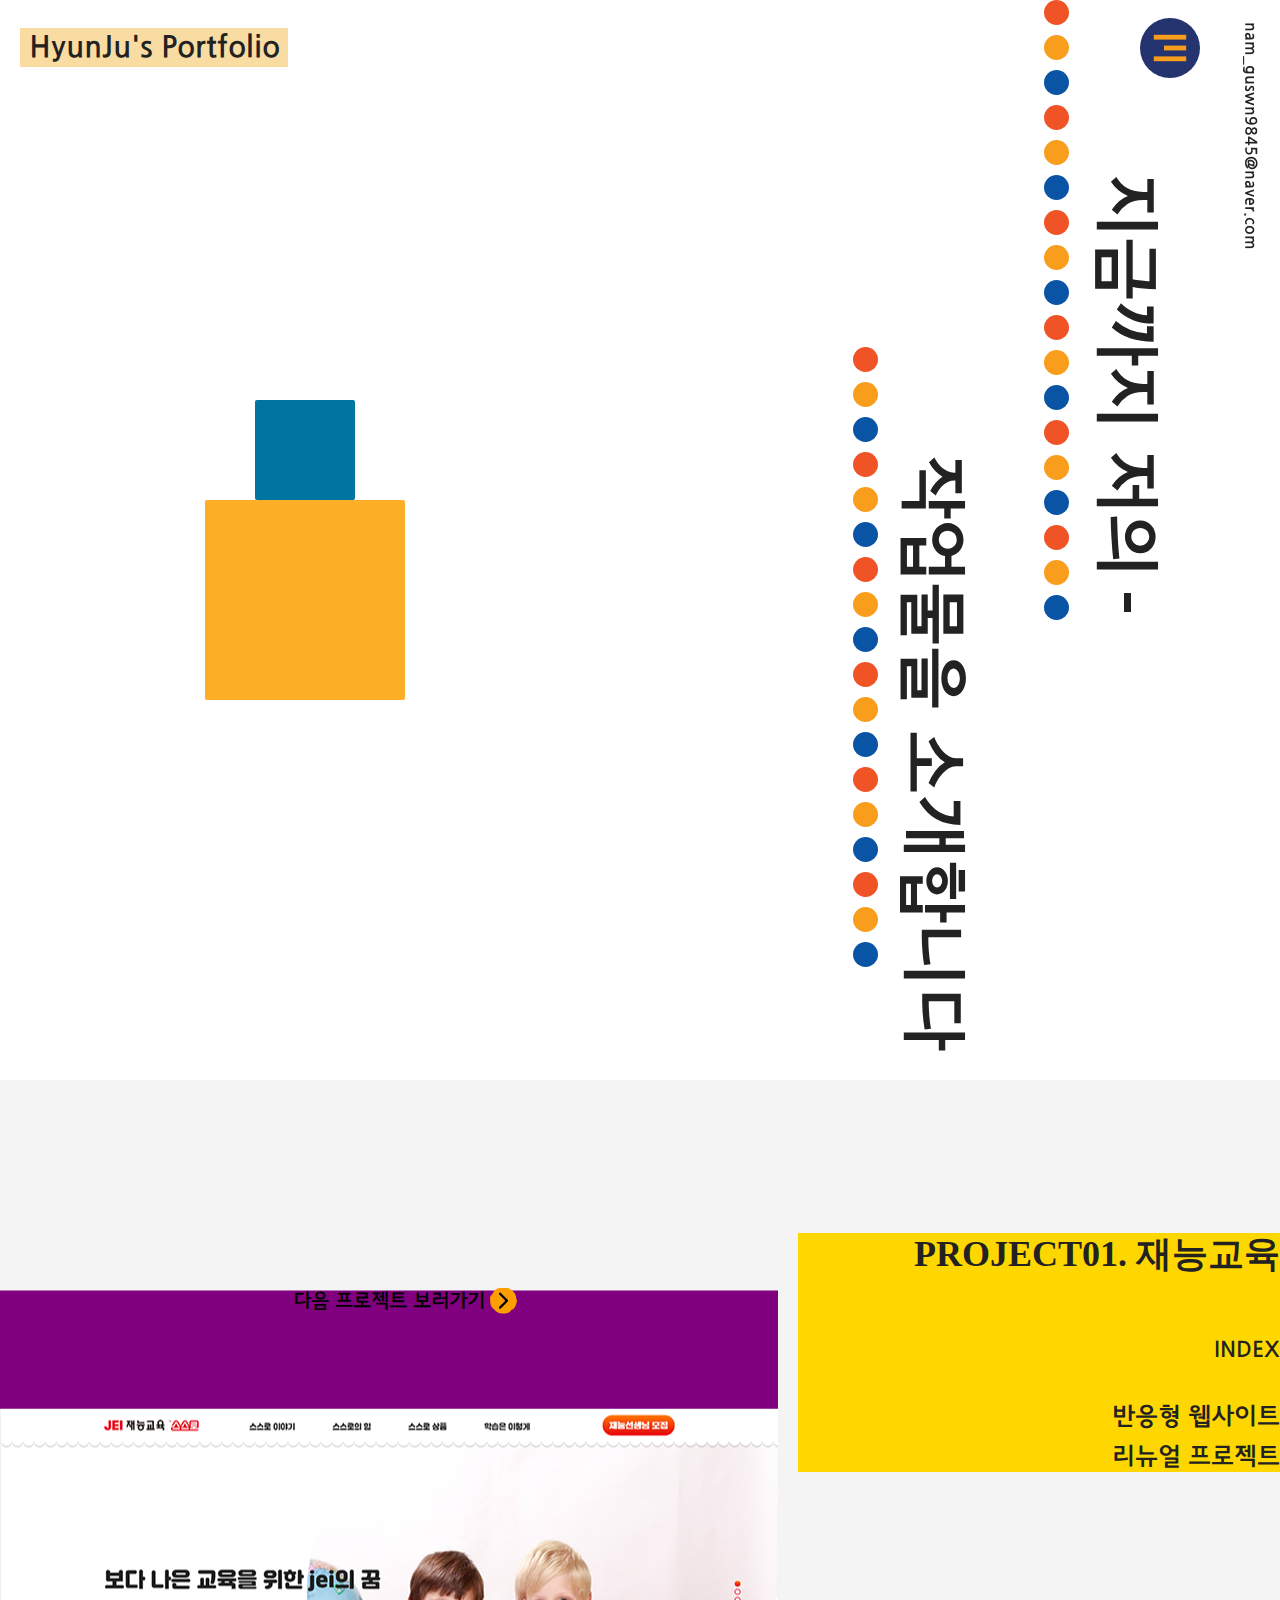
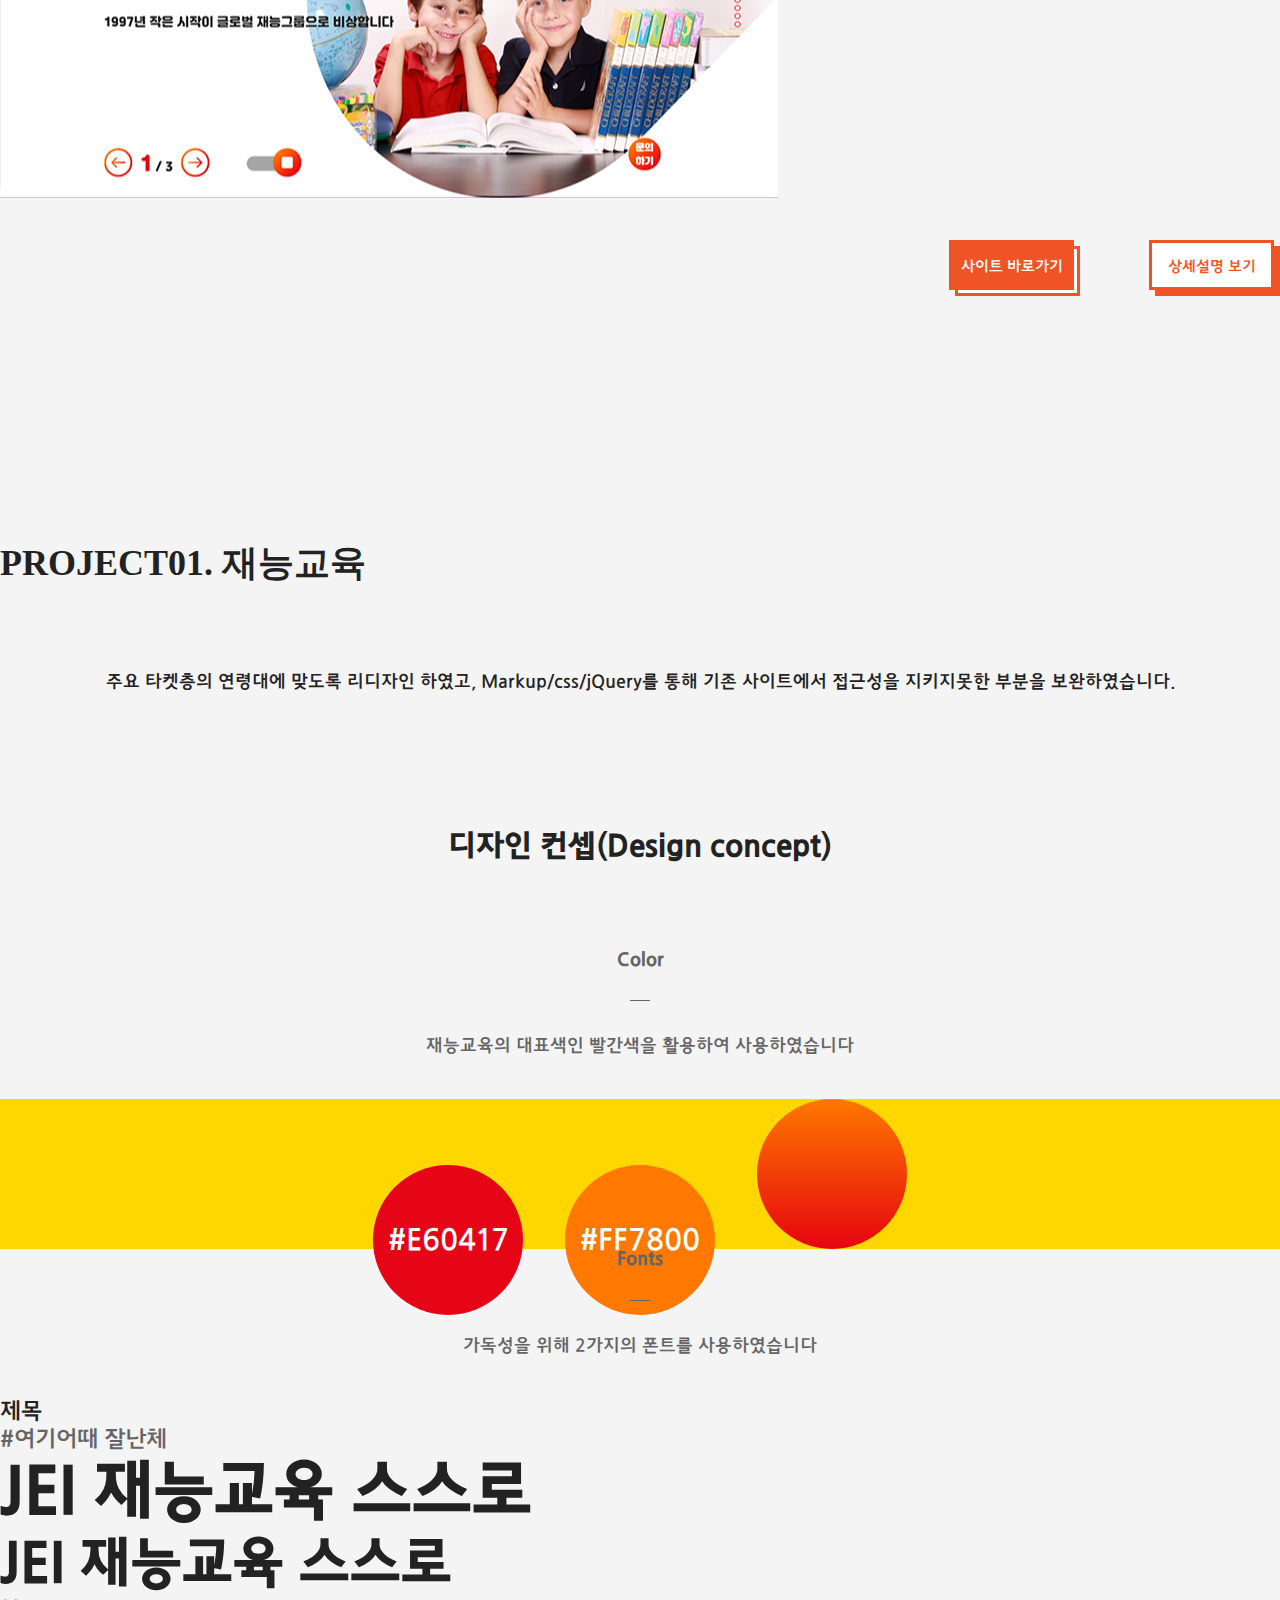
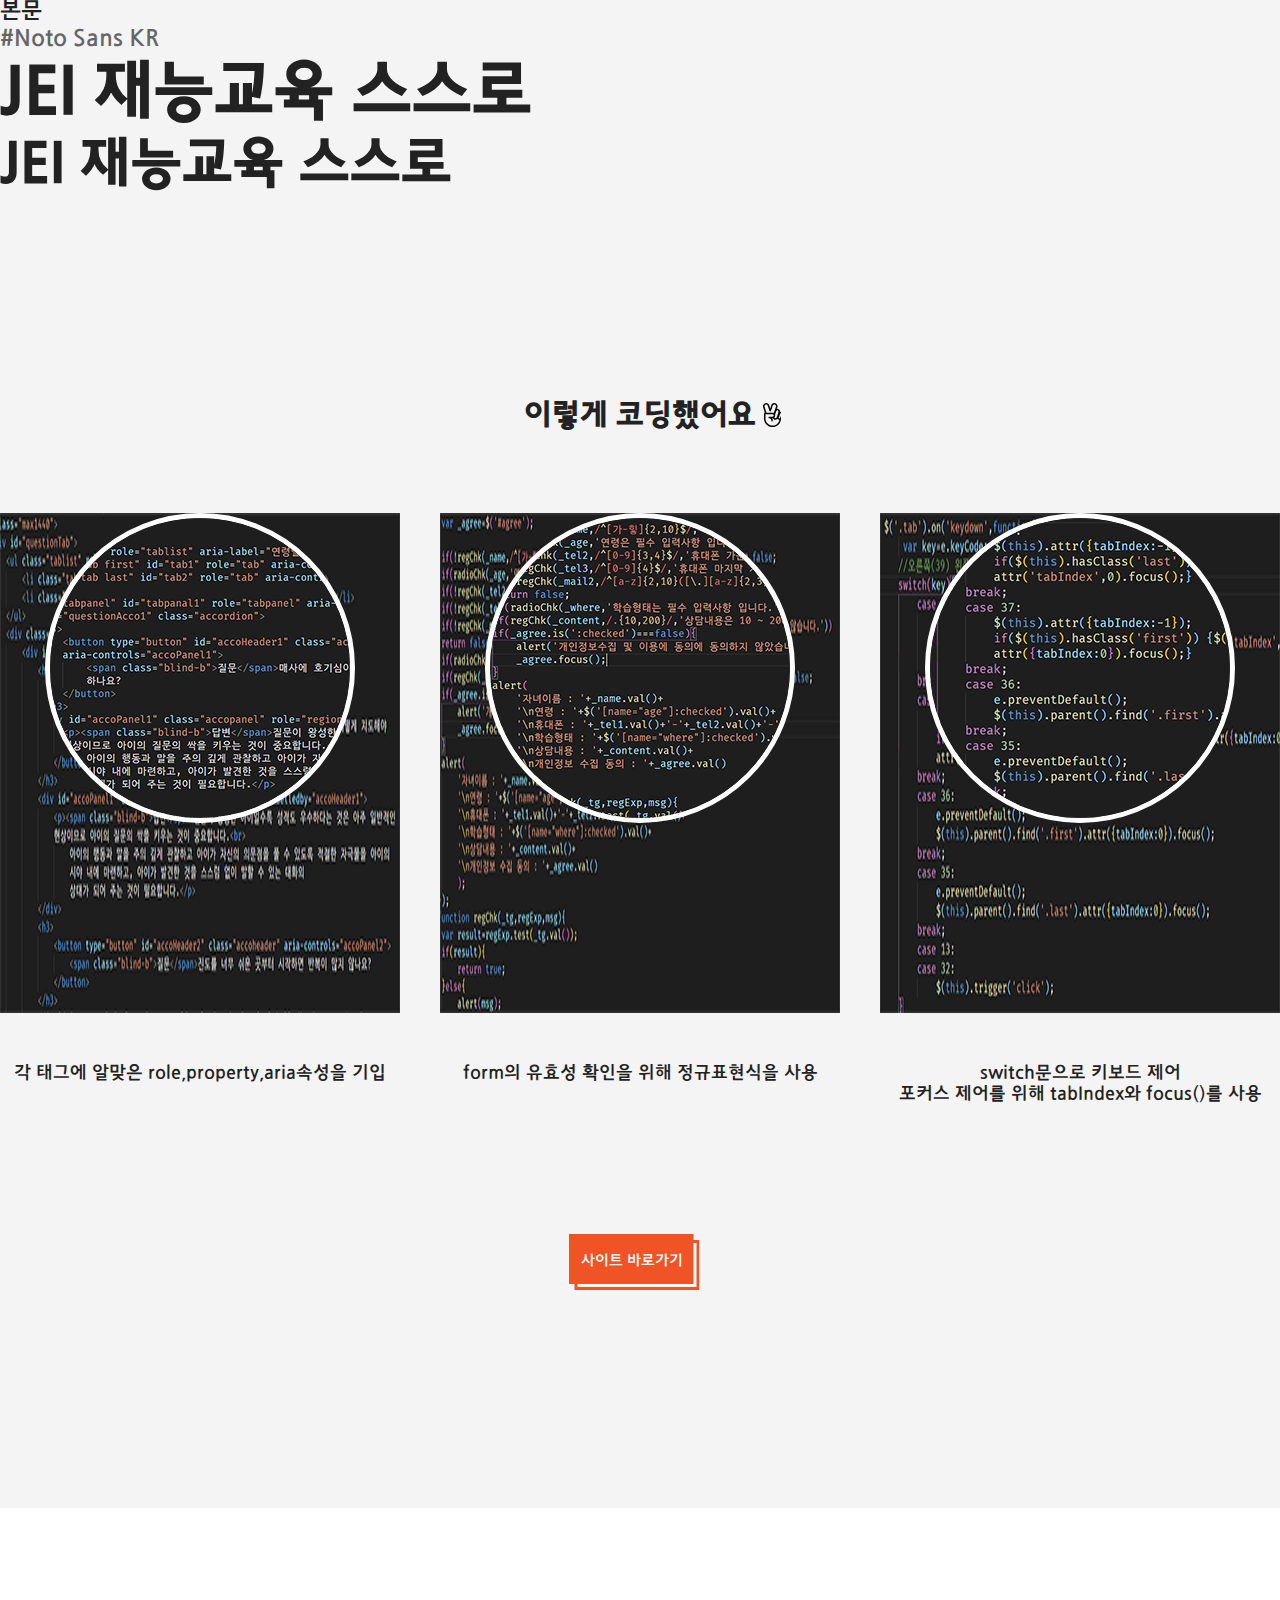
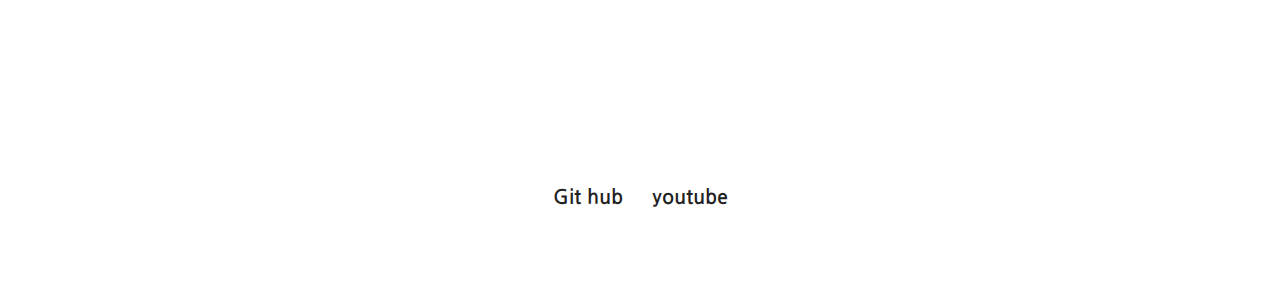
<file: project/project.html>
<!DOCTYPE html>
<html lang="ko">
<head>
    <meta charset="utf-8">
    <title> 포트폴리오 </title>
    <link rel="stylesheet" href="../assets/css/jquery-ui.css">
    <link rel="stylesheet" href="../assets/css/common.css">
    <link rel="stylesheet" href="../assets/css/main.css">
    <link rel="stylesheet" href="../assets/css/style.css">
    <link rel="stylesheet" href="../assets/css/font.css">

    <script src="../assets/js/jquery-1.12.4.min.js"></script>
    <script src="../assets/js/jquery-ui.min.js"></script>
    <script src="../assets/js/common.js"></script>
    <script src="../assets/js/main.js"></script>
    <script src="../assets/js/style.js"></script>
</head>
<body>
    <div id="skip"><a href="#cntA">본문 바로가기</a></div>

    <header id="header" class="head"></header>

    <section id="projectCnt">
        <article id="cntA" class="w1400">
            <p class="right">지금까지 저의 </p>
            <p class="left">작업물을 소개합니다</p>
            <div class="loading">
                <div class="squareS"></div>
                <div class="squareL"></div>
            </div>
            <div class="shadow"></div>
        </article>
        <article id="jaenung">
            <div class="w1400 p_r">
                <div class="txt">
                    <h3 class="tit">PROJECT01. 재능교육</h3>
                    <ul>
                        <li class="page">INDEX</li>
                        <li class="website">반응형 웹사이트</li>
                        <li class="role">리뉴얼 프로젝트</li>
                        <li class="text">어린이 학습지의 느낌이 더욱 들도록 리디자인 하였고 다양한 효과들로 사용자들이 지루해하지 않는 사이트를 제작하였습니다.</li>
                    </ul>
                </div>
                <div class="go_btn">
                    <ul class="clearfix">
                        <li><a href="namhyunju.github.io/project03/." class="sitego">사이트 바로가기</a></li>
                        <li><a href="#jaenung_info" class="linkgo">상세설명 보기</a></li>
                    </ul>
                </div>
                <div class="img_wrap">
                    <div class="img">
                        <img src="../assets/images/portfolio/jaenung.png" alt="리뉴얼한 재능교육의 전체 페이지" srcset="../assets/images/portfolio/jaenungx2.png 2x">
                    </div>
                    <div class="controller">
                        <button class="next">다음 프로젝트 보러가기</button>
                    </div>
                </div>
            </div>
        </article>
        <article id="jaenung_info" class="info p_r">
            <div class="w1400">
                <h3 class="tit">PROJECT01. 재능교육</h3>
                <p>주요 타켓층의 연령대에 맞도록 리디자인 하였고, Markup/css/jQuery를 통해 기존 사이트에서 접근성을 지키지못한 부분을 보완하였습니다.</p>
                <div class="design">
                    <h4 class="subtit">디자인 컨셉(Design concept)</h4>
                    <div class="color">
                        <strong>Color</strong>
                        <p>재능교육의 대표색인 빨간색을 활용하여 사용하였습니다</p>
                        <ul>
                            <li><span class="blind">빨간색</span>#E60417</li>
                            <li><span class="blind">주황색</span>#FF7800</li>
                            <li><span class="blind">빨간색과 주황색의 그라데이션</span></li>
                        </ul>
                    </div>
                    <div class="font">
                        <strong>Fonts</strong>
                        <p>가독성을 위해 2가지의 폰트를 사용하였습니다</p>
                        <div class="left">
                            <p class="title">제목</p>
                            <p class="f_name">#여기어때 잘난체</p>
                            <p class="big">JEI 재능교육 스스로</p>
                            <p class="small">JEI 재능교육 스스로</p>
                        </div>
                        <div class="right">
                            <p class="title">본문</p>
                            <p class="f_name">#Noto Sans KR</p>
                            <p class="big">JEI 재능교육 스스로</p>
                            <p class="small">JEI 재능교육 스스로</p>
                        </div>
                    </div>
                </div>
                <div class="coding">
                    <h4 class="subtit">이렇게 코딩했어요</h4>
                    <div class="flex">
                        <div class="left">
                            <img src="../assets/images/portfolio/jaenung1.PNG" alt="" class="bg" srcset="../assets/images/portfolio/jaenung1x2.png 2x, ../assets/images/portfolio/jaenung1x2.png 3x">
                            <img src="../assets/images/portfolio/jaenungA.png" alt="" class="circle" srcset="../assets/images/portfolio/jaenungAx2.png 2x">
                            <p>각 태그에 알맞은 role,property,aria속성을 기입</p>
                        </div>
                        <div class="mid">
                            <img src="../assets/images/portfolio/jaenung2.PNG" alt="" class="bg" srcset="../assets/images/portfolio/jaenung2x2.png 2x, ../assets/images/portfolio/jaenung2x2.png 3x">
                            <img src="../assets/images/portfolio/jaenungB.png" alt="" class="circle" srcset="../assets/images/portfolio/jaenungBx2.png 2x">
                            <p>form의 유효성 확인을 위해 정규표현식을 사용</p>
                        </div>
                        <div class="right">
                            <img src="../assets/images/portfolio/jaenung3.PNG" alt="" class="bg" srcset="../assets/images/portfolio/jaenung3x2.png 2x, ../assets/images/portfolio/jaenung3x2.png 3x">
                            <img src="../assets/images/portfolio/jaenungC.png" alt="" class="circle" srcset="../assets/images/portfolio/jaenungCx2.png 2x">
                            <p>switch문으로 키보드 제어</p>
                            <p>포커스 제어를 위해 tabIndex와 focus()를 사용</p>
                        </div>
                    </div>
                </div>
                <a href="namhyunju.github.io/project03/." class="sitego">사이트 바로가기</a>
            </div>
        </article>

        <article id="what">
            <div class="w1400">
                <div class="txt">
                    <h3 class="tit">PROJECT02. WHAT</h3>
                    <ul>
                        <li class="page">INDEX, TATTOO</li>
                        <li class="website">모바일전용 웹사이트</li>
                        <li class="role">기획부터 퍼블리싱까지</li>
                        <li class="text">재능기부가 목적인 웹사이트의 컨셉에 맞도록 깔끔하지만 심심하지 않도록  디자인 하였고 웹접근성을 고려하여 사이트를 제작하였습니다.</li>
                    </ul>
                </div>
                <div class="go_btn">
                    <ul>
                        <li><a href="namhyunju.github.io/project02-what/." class="sitego">사이트 바로가기</a></li>
                        <li><a href="#what_info" class="linkgo">상세설명 보기</a></li>
                    </ul>
                </div>
                <div class="img_wrap">
                    <img src="../assets/images/portfolio/what.PNG" alt="WHAT의 전체 페이지" srcset="../assets/images/portfolio/whatx2.png 2x">
                    <div class="controller">
                        <button class="prev">이전 프로젝트 보러가기</button>
                        <button class="next">다음 프로젝트 보러가기</button>
                    </div>
                </div>
            </div>
        </article>
        <article id="what_info" class="info">
            <div class="w1400">
                <h3 class="tit">PROJECT02. WHAT</h3>
                <h4 class="subtit">주제</h4>
                <p>다양한 분야의 아티스트들의 재능기부 활동을 소개하고 함께 활동 할 팀원 모집 및 후원금 모으기를 홍보하는 웹페이지 기획</p>
                <div class="design">
                    <h4 class="subtit">디자인 컨셉(Design concept)</h4>
                    <div class="color">
                        <strong>Color</strong>
                        <p>black&amp;white 컨셉이지만 눈의 피로를 적게하기 위해 진한 gray색을 사용하였습니다</p>
                        <ul>
                            <li><span class="blind">검은색</span>#282828</li>
                            <li><span class="blind">흰색</span>#F6F4F4</li>
                            <li><span class="blind">하늘색</span>#44AEC6</li>
                        </ul>
                    </div>
                    <div class="font">
                        <strong>Fonts</strong>
                        <p>디자인컨셉에 맞게 고딕체를 사용하였습니다</p>
                        <div class="left">
                            <p class="title">Point</p>
                            <p class="f_name">#Cormorant</p>
                            <p class="big">WHAT 재능기부</p>
                            <p class="small">WHAT 재능기부</p>
                        </div>
                        <div class="right">
                            <p class="title">본문</p>
                            <p class="f_name">#Poppins</p>
                            <p class="big">WHAT 재능기부</p>
                            <p class="small">WHAT 재능기부</p>
                        </div>
                    </div>
                </div>
                <div class="coding">
                    <h4 class="subtit">이렇게 코딩했어요</h4>
                    <div class="flex">
                        <div class="left">
                            <img src="../assets/images/portfolio/what1.PNG" alt="" class="bg" srcset="../assets/images/portfolio/what1x2.png 2x, ../assets/images/portfolio/what1x2.png 3x">
                            <img src="../assets/images/portfolio/whatA.png" alt="" class="circle" srcset="../assets/images/portfolio/whatAx2.png 2x">
                            <p>HTML5를 사용하여 의미있는 마크업을 하여 사용자가 보다 사용하고 이해하기 쉽도록 구성</p>
                        </div>
                        <div class="mid">
                            <img src="../assets/images/portfolio/what2.PNG" alt="" class="bg" srcset="../assets/images/portfolio/what2x2.png 2x, ../assets/images/portfolio/what2x2.png 3x">
                            <img src="../assets/images/portfolio/whatB.png" alt="" class="circle" srcset="../assets/images/portfolio/whatBx2.png 2x">
                            <p>조건문을 통해 키보드 제어 접근성을 지키고, 네비게이션안에서만 포커스가 이동하도록 제어</p>
                        </div>
                        <div class="right">
                            <img src="../assets/images/portfolio/what3.PNG" alt="" class="bg" srcset="../assets/images/portfolio/what3x2.png 2x, ../assets/images/portfolio/what3x2.png 3x">
                            <img src="../assets/images/portfolio/whatC.png" alt="" class="circle" srcset="../assets/images/portfolio/whatCx2.png 2x">
                            <p></p>
                        </div>
                    </div>
                </div>
                <a href="namhyunju.github.io/project02-what/." class="sitego">사이트 바로가기</a>
            </div>
        </article>

        <article id="kids">
            <div class="w1400">
                <div class="txt">
                    <h3 class="tit">PROJECT03. 키즈빌리지AR:수학여행</h3>
                    <ul>
                        <li class="page">ALL</li>
                        <li class="website">테블릿전용 APP</li>
                        <li class="role">기획부터 디자인까지</li>
                        <li class="text">AR기술을 활용한 유아수학 교육 어플로
                            타겟층에 맞추어 전체적으로 귀엽고 둥그렇게 디자인 하였습니다.<br>
                            유아의 적극적인 참여를 위해 다양한 교구를 활용하여 인터렉티브한 학습이 이뤄지도록 하였습니다.</li>
                    </ul>
                </div>
                <div class="go_btn">
                    <ul>
                        <li><a href="http://dm.swu.ac.kr/graduate2020/sub16.html" class="sitego">사이트 바로가기</a></li>
                        <li><a href="#kids_info" class="linkgo">상세설명 보기</a></li>
                    </ul>
                </div>
                <div class="img_wrap">
                    <img src="../assets/images/portfolio/ar.png" alt="키즈빌리지AR의 메인화면" srcset="../assets/images/portfolio/arx2.png 2x">
                    <div class="controller">
                        <button class="prev">이전 프로젝트 보러가기</button>
                    </div>
                </div>
            </div>
        </article>
        <article id="kids_info" class="info">
            <div class="w1400">
                <h3 class="tit">PROJECT03. 키즈빌리지AR:수학여행</h3>
                <div class="cnt1">
                    <ul>
                        <li><img src="../assets/images/portfolio/main.png" srcset="../assets/images/portfolio/mainx2.png 2x,../assets/images/portfolio/mainx3.png 3x" alt="키즈빌리지AR의 메인화면"></li>
                        <li><img src="../assets/images/portfolio/info.png" srcset="../assets/images/portfolio/infox2.png 2x,../assets/images/portfolio/infox3.png 3x" alt="키즈빌리지AR의 캐릭터 정보 화면"></li>
                        <li><img src="../assets/images/portfolio/toy.png" srcset="../assets/images/portfolio/toyx2.png 2x,../assets/images/portfolio/toyx3.png 3x" alt="키즈빌리지AR의 카드뒤집기 게임화면"></li>
                    </ul>
                    <h4 class="subtit">주제</h4>
                    <p>만 5~8세  대상 3D 애니메이션을 활용한 AR 기반 앱과 실물교구(AR인식  폼보드 장소 교구와 3D프린팅 동전, 지폐)를 통해 수의 개념과 관련된 학습 능력, 논리력, 사고력 증진을 돕는 프로그램 기획</p>
                </div>
                <div class="feature">
                    <h4 class="subtit">특징</h4>
                    <ul>
                        <li>
                            <img src="../assets/images/portfolio/char1.svg" alt="">
                            <p>누리과정  수학영역을 모바일 게임에 접목</p>
                        </li>
                        <li>
                            <img src="../assets/images/portfolio/char2.svg" alt="">
                            <p>다양한 실제 장소와 연계한 학습</p>
                        </li>
                        <li>
                            <img src="../assets/images/portfolio/char3.svg" alt="">
                            <p>실물 교구를 활용하여 다양한 감각을 자극</p>
                        </li>
                        <li>
                            <img src="../assets/images/portfolio/char4.svg" alt="">
                            <p>AR기술을 접목하여 흥미와 몰입도 향상</p>
                        </li>
                    </ul>
                </div>
                <div class="flow">
                    <h4 class="subtit">사용 흐름도(Flow chart)</h4>
                    <div><img src="../assets/images/portfolio/flowchart.svg" alt="시작,인증,튜토리얼,메인화면에서 4가지 선택사항 중 AR학습을 클릭하면 장소와 유형을 선택,문제풀기,정답을 맞추면 보상을 받고 오답이면 다시 문제를 푼다"></div>
                </div>
                <div class="design">
                    <h4 class="subtit">디자인 컨셉(Design concept)</h4>
                    <div class="color">
                        <strong>Color</strong>
                        <p>고대비의 컬러풀한 색을 사용하였습니다</p>
                        <p>Main</p>
                        <ul class="main">
                            <li><span class="blind">연한 주황색</span>#ffaf45</li>
                            <li><span class="blind">진한 하늘색</span>#2fbcd1</li>
                        </ul>
                        <p>Sub</p>
                        <ul class="sub">
                            <li><span class="blind">초록색</span>#64b742</li>
                            <li><span class="blind">노란색</span>#f6c337</li>
                            <li><span class="blind">빨간색</span>#ea461f</li>
                            <li><span class="blind">갈색</span>#bc662b</li>
                        </ul>
                    </div>
                    <div class="font">
                        <strong>Fonts</strong>
                        <p>가독성을 위해 2가지의 폰트를 사용하였습니다</p>
                        <div class="left">
                            <p class="title">제목</p>
                            <p class="f_name">#여기어때 잘난체</p>
                            <p class="big">키즈빌리지AR:수학여행</p>
                            <p class="small">키즈빌리지AR:수학여행</p>
                        </div>
                        <div class="right">
                            <p class="title">본문</p>
                            <p class="f_name">#Noto Sans CJK KR</p>
                            <p class="big">키즈빌리지AR:수학여행</p>
                            <p class="small">키즈빌리지AR:수학여행</p>
                        </div>
                    </div>

                </div>
                <div class="parish">
                    <h4 class="subtit">교구 설명</h4>
                    <div class="one">
                        <div class="txt">
                            <p>유아의 <span class="f_orange">인터렉티브한 학습</span>을 위해 다양한 <span class="f_orange">교구</span>를 직접 제작하여 게임에 활용 할 수 있도록 하였습니다.</p>
                            <p><span class="f_orange">이용설명서와 튜토리얼 영상</span>을 제작하여 사용자가 게임을 보다 쉽고 빠르게 할 수 있도록 하였습니다.</p>
                            <p>또한 한글을 읽지 못하는 유아를 위해 <span class="f_orange">녹음</span>을 하여 게임을 진행 할 수 있도록 하였습니다.</p>
                        </div>
                        <div class="img_wrap">
                            <img src="../assets/images/portfolio/parish.png" srcset="../assets/images/portfolio/parishx2.png 2x" alt="AR인식교구 4개,안내서1장,가짜돈">
                            <img src="../assets/images/portfolio/manual.png" srcset="../assets/images/portfolio/manualx2.png 2x" alt="이용설명서 5단계:1단계-앱 실행,2단계-튜토리얼 감상 후 인증코드 입력,3단계-메인화면이 나오면 4가지 장소 중 하나선택,4단계-유형선택화면이 나오면 AR인식교구를 기기 앞에 30cm정도 간격을 두고 세워준다,5단계-학습이 끝나고 캐릭터 화면으로 넘어가서 쿠키주기로 캐릭터의 애정도를 높인다">
                        </div>
                    </div>
                    <div class="two">
                        <p>AR을 인식하기 위해 필요한 <span class="f_orange">AR인식 교구</span> 입니다.<br>
                            이 교구를 세워 카메라에 비추어 인식 후 게임을 진행합니다.<br>
                            각 장소마다 어울리도록 일러스트를 통해 디자인 하였습니다.</p>
                        <div class="img_wrap">
                            <img src="../assets/images/portfolio/mart.png" srcset="../assets/images/portfolio/martx2.png 2x" alt="냉장고,케이크 진열대,사과와 바나나가 있는 선반,계산대가 있다">
                            <img src="../assets/images/portfolio/toymart.png" srcset="../assets/images/portfolio/toymartx2.png 2x" alt="장난감들과 선물,농구골대,카드게임을 할 수 있는 테이블이 있다">
                            <img src="../assets/images/portfolio/library.png" srcset="../assets/images/portfolio/library.pngx2.png 2x" alt="초등학교 도서관처럼 책들과 대출/반납이 가능한 곳이 있다">
                            <img src="../assets/images/portfolio/park.png" srcset="../assets/images/portfolio/parkx2.png 2x" alt="회전목마,관람차,성과 풍선을 들고있는 곰과 토끼가 있다.하늘에는 열기구 3개가 있다">
                        </div>
                    </div>
                    <div class="three">
                        <p>대표 캐릭터를 활용하여 마트게임에서 활용 할 수 있는 지폐를 디자인 하였습니다.</p>
                        <div class="img_wrap">
                            <img src="../assets/images/portfolio/money1.png" srcset="../assets/images/portfolio/money1x2.png 2x" alt="세종대왕 대신 고양이캐릭터가 그려져있는 만원권">
                            <img src="../assets/images/portfolio/money2.png" srcset="../assets/images/portfolio/money2x2.png 2x" alt="율곡 이이 대신 고양이캐릭터가 그려져있는 오천원권">
                            <img src="../assets/images/portfolio/money3.png" srcset="../assets/images/portfolio/money3x2.png 2x" alt="퇴계 이황 대신 고양이캐릭터가 그려져있는 천원권">
                        </div>
                    </div>
                    <div class="four">
                        <img src="../assets/images/portfolio/sinbak.png" srcset="../assets/images/portfolio/sinbakx2.png 2x" alt="노란피부에 빨간색 멜빵바지를 입고 야구모자를 쓰고있는 고양이 캐릭터가 양팔을 벌리고 두발로 서있다">
                        <strong>FULL 영상을 확인하세요~</strong>
                        <a href="http://dm.swu.ac.kr/graduate2020/sub16.html" class="sitego">FULL영상 보기</a>
                    </div>
                </div>
            </div>
        </article>
    </section>
    <footer id="footer">
        <div class="link">
            <a href="https://github.com/NamHyunJu">Git hub</a>
            <a href="https://www.youtube.com/channel/UCno9zIHLVtwBVunylUjyqXw/featured">youtube</a>
        </div>
    </footer>
</body>
</html>
</file>
<file: assets/css/common.css>
body, h1, h2, h3, h4, ul, p, img, button {
  margin: 0;
  padding: 0; }

h1, h2, h3, h4 {
  font-size: 100%; }

ul {
  list-style: none; }

a:link, a:visited, a:hover, a:active {
  color: inherit;
  text-decoration: none; }

iframe, button, img {
  border: none; }

button, img {
  vertical-align: middle; }

img {
  max-width: 100%; }

button {
  background: none;
  cursor: url("../images/icon/pointer.svg"), pointer !important;
  font-family: inherit; }

header, nav, section, article, footer {
  display: block; }

.f_l {
  float: left; }

.f_r {
  float: right; }

.p_r {
  position: relative; }

.p_a {
  position: absolute; }

.clearfix::after {
  content: "";
  clear: both;
  display: block; }

.blind {
  width: 1px;
  height: 1px;
  overflow: hidden;
  position: absolute;
  border: none;
  clip: rect(1px, 1px, 1px, 1px);
  clip-path: inset(50%); }

.w1400 {
  max-width: 1400px;
  width: 100%;
  margin: 0 auto;
  overflow: hidden; }

.f_orange {
  color: #FB511D; }

body {
  -webkit-box-sizing: border-box;
  -moz-box-sizing: border-box;
  box-sizing: border-box;
  font-family: jeju,NtSansKR,poppins,serif;
  font-weight: 400;
  font-style: normal;
  font-size: 18px;
  color: #222222;
  line-height: 1.2;
  word-break: keep-all; }

#skip a {
  position: absolute;
  top: 0;
  left: -9999px;
  width: 100%;
  height: 90px;
  line-height: 90px;
  background: #FB511D;
  color: #fff;
  font-size: 30px;
  text-align: center;
  z-index: 1000; }
  #skip a:focus {
    left: 0; }

#header {
  position: fixed;
  top: 0;
  left: 0;
  width: 100%;
  height: 96px;
  z-index: 1000; }
  #header .logo a {
    position: absolute;
    top: 28px;
    left: 20px;
    font-size: 30px;
    background: #F9DCA2;
    width: 268px;
    height: 39px;
    line-height: 39px;
    font-weight: 400;
    text-align: center; }
  #header .gnb_open_btn {
    -webkit-background-size: cover !important;
    -moz-background-size: cover !important;
    background-size: cover !important;
    position: absolute;
    top: 18px;
    right: 80px;
    background: url("../images/icon/nav.svg") no-repeat center;
    width: 60px;
    height: 60px; }
  #header .email {
    -webkit-transform: rotate(90deg);
    -moz-transform: rotate(90deg);
    -o-animation: rotate(90deg);
    -ms-transform: rotate(90deg);
    transform: rotate(90deg);
    transform-origin: top right;
    position: absolute;
    right: 20px;
    top: 260%;
    font-size: 16px; }

.gnb {
  width: 100%;
  height: 100%;
  background: #012875;
  text-align: center; }
  .gnb li a {
    color: #ffffff;
    font-family: NtSansKR;
    font-weight: 700;
    font-size: 100px;
    width: 100%; }
    .gnb li a:hover, .gnb li a:focus {
      text-decoration: underline; }

#gnb {
  display: none;
  position: fixed;
  top: 0;
  right: -100%;
  z-index: 10; }
  #gnb ul {
    -webkit-transform: translate(-50%, -50%);
    -moz-transform: translate(-50%, -50%);
    -o-animation: translate(-50%, -50%);
    -ms-transform: translate(-50%, -50%);
    transform: translate(-50%, -50%);
    position: absolute;
    top: 50%;
    left: 50%; }
    #gnb ul li + li {
      margin-top: 50px; }
  #gnb .gnb_close_btn {
    -webkit-background-size: cover !important;
    -moz-background-size: cover !important;
    background-size: cover !important;
    position: absolute;
    top: 77px;
    right: 77px;
    background: url("../images/icon/close_btn.svg") no-repeat center;
    width: 82px;
    height: 82px; }

#footer .link {
  margin: 277px 0 80px; }
  #footer .link a {
    font-size: 20px; }
    #footer .link a + a {
      margin-left: 24px; }
    #footer .link a:hover, #footer .link a:focus {
      text-decoration: underline; }

/*# sourceMappingURL=common.css.map */
</file>
<file: assets/css/main.css>
#cnt1 {
  position: relative;
  background-color: #F4F4F4;
  padding-top: 96px;
  background-image: url("../assets/images/main/mint_flower.svg"), url("../assets/images/main/plus.svg"), url("../assets/images/main/triangle.svg"), url("../assets/images/main/red_flower.svg");
  background-repeat: no-repeat;
  background-size: 50px 50px,32px 799px,110px 189px,65px 65px;
  background-position: 1096px 243px,right bottom,1498px 80.8%,9.8% 102%; }
  #cnt1 h2 {
    -webkit-transform: perspective(1000px) rotateY(180deg);
    -moz-transform: perspective(1000px) rotateY(180deg);
    -o-animation: perspective(1000px) rotateY(180deg);
    -ms-transform: perspective(1000px) rotateY(180deg);
    transform: perspective(1000px) rotateY(180deg);
    -webkit-transition: transform 3.5s;
    -moz-transition: transform 3.5s;
    -o-transition: transform 3.5s;
    position: relative;
    z-index: 1;
    font-size: 100px;
    margin: 100px 20px 200px; }
    #cnt1 h2.on {
      -webkit-transform: perspective(0px) rotateY(0deg);
      -moz-transform: perspective(0px) rotateY(0deg);
      -o-animation: perspective(0px) rotateY(0deg);
      -ms-transform: perspective(0px) rotateY(0deg);
      transform: perspective(0px) rotateY(0deg); }
  #cnt1 p {
    position: relative;
    color: #656565;
    text-align: center;
    padding-bottom: 33px; }
    #cnt1 p::before {
      -webkit-transform: translateX(-50%);
      -moz-transform: translateX(-50%);
      -o-animation: translateX(-50%);
      -ms-transform: translateX(-50%);
      transform: translateX(-50%);
      content: "";
      position: absolute;
      top: -150px;
      left: 50%;
      width: 2px;
      height: 100px;
      background: #656565; }
  #cnt1 .red_flower {
    -webkit-animation: flower 5s linear infinite;
    -moz-animation: flower 5s linear infinite;
    -o-animation: flower 5s linear infinite;
    animation: flower 5s linear infinite;
    position: absolute;
    width: 90px;
    height: 90px;
    top: 30%;
    right: 15.8%; }

#cnt2 .gnb {
  padding: 228px 0; }
#cnt2 #indexGnb li + li {
  margin-top: 90px; }

#footer {
  text-align: center; }
  #footer p:nth-child(1) {
    margin-top: 180px; }
  #footer strong {
    display: block;
    font-size: 30px;
    font-weight: 400;
    background: #fff;
    width: 500px;
    border: 5px solid #0BA9E9;
    background: #ffffff;
    padding: 56px 97.5px;
    margin: 90px auto 48px; }

@keyframes flower {
  100% {
    -webkit-transform: rotate(360deg);
    -moz-transform: rotate(360deg);
    -o-animation: rotate(360deg);
    -ms-transform: rotate(360deg);
    transform: rotate(360deg); } }

/*# sourceMappingURL=main.css.map */
</file>
<file: assets/css/style.css>
#me .tit, #skill .tit {
  font-family: hopang;
  font-size: 100px; }

#me .bg img {
  -webkit-animation: rotate 60s linear infinite;
  -moz-animation: rotate 60s linear infinite;
  -o-animation: rotate 60s linear infinite;
  animation: rotate 60s linear infinite; }
#me .tit {
  margin: 0 0 132px 10px; }
#me .click1, #me .click2 {
  font-size: 20px;
  color: #656565; }
#me .click1 {
  -webkit-transform: translateX(-50%);
  -moz-transform: translateX(-50%);
  -o-animation: translateX(-50%);
  -ms-transform: translateX(-50%);
  transform: translateX(-50%);
  position: absolute;
  top: 150px;
  left: 50%; }
#me .click2 {
  margin-bottom: 56px;
  margin-left: 218px; }
#me .img_wrap {
  position: relative;
  width: 664px;
  height: 647px;
  background: #FB511D;
  z-index: 1; }
  #me .img_wrap img, #me .img_wrap button, #me .img_wrap .q {
    -webkit-background-size: cover !important;
    -moz-background-size: cover !important;
    background-size: cover !important; }
  #me .img_wrap .q {
    -webkit-transform: translate(-50%, -50%);
    -moz-transform: translate(-50%, -50%);
    -o-animation: translate(-50%, -50%);
    -ms-transform: translate(-50%, -50%);
    transform: translate(-50%, -50%);
    position: absolute;
    top: 50%;
    left: 50%;
    z-index: 10;
    width: 86px;
    height: 86px;
    background: url("../assets/images/icon/q_mark.svg") no-repeat; }
  #me .img_wrap img, #me .img_wrap .smile {
    position: absolute; }
  #me .img_wrap > img {
    display: inline-block;
    width: 633px;
    top: -30px;
    right: 0;
    background: no-repeat center; }
    #me .img_wrap > img::after {
      content: "";
      position: absolute;
      top: 0;
      left: 0;
      background: #FB511D;
      opacity: 98%; }
  #me .img_wrap .smile {
    background: url("../images/icon/smile_icon.svg") no-repeat; }
  #me .img_wrap .smile1 {
    -webkit-transform: rotate(145deg);
    -moz-transform: rotate(145deg);
    -o-animation: rotate(145deg);
    -ms-transform: rotate(145deg);
    transform: rotate(145deg);
    width: 67px;
    height: 67px;
    top: 158px;
    left: 193px; }
  #me .img_wrap .smile2 {
    -webkit-transform: rotate(21deg);
    -moz-transform: rotate(21deg);
    -o-animation: rotate(21deg);
    -ms-transform: rotate(21deg);
    transform: rotate(21deg);
    width: 56px;
    height: 56px;
    top: 199px;
    left: 502px; }
  #me .img_wrap .smile3 {
    -webkit-transform: rotate(-106deg);
    -moz-transform: rotate(-106deg);
    -o-animation: rotate(-106deg);
    -ms-transform: rotate(-106deg);
    transform: rotate(-106deg);
    width: 68px;
    height: 68px;
    top: 370px;
    left: 473px; }
  #me .img_wrap .smile4 {
    -webkit-transform: rotate(-5deg);
    -moz-transform: rotate(-5deg);
    -o-animation: rotate(-5deg);
    -ms-transform: rotate(-5deg);
    transform: rotate(-5deg);
    width: 44px;
    height: 44px;
    top: 426px;
    left: 101px; }
  #me .img_wrap.on {
    -webkit-transform: translateX(-50%);
    -moz-transform: translateX(-50%);
    -o-animation: translateX(-50%);
    -ms-transform: translateX(-50%);
    transform: translateX(-50%);
    left: 50%; }
#me .txt {
  position: absolute;
  top: 858px;
  right: 0;
  width: 701px; }
  #me .txt p {
    font-size: 80px;
    font-family: hopang; }
  #me .txt .first {
    float: right; }
  #me .txt .mid {
    padding-left: 107px; }
#me .text {
  position: absolute;
  width: 630px;
  right: 0;
  top: 454px;
  line-height: 32px; }
  #me .text p {
    position: relative;
    font-size: 22px; }
  #me .text #txt1 {
    margin-bottom: 30px; }
  #me .text #txt2 {
    margin-bottom: 100px; }
  #me .text #txt3 {
    margin-bottom: 200px; }
  #me .text p::after {
    -webkit-transition: width 1s;
    -moz-transition: width 1s;
    -o-transition: width 1s;
    content: "";
    position: absolute;
    top: 0;
    right: 0;
    width: 100%;
    height: 100%;
    background: #fff; }
  #me .text p.on::after {
    width: 0; }
#me .video {
  position: relative;
  height: 619px;
  margin: 250px 0 301px; }
  #me .video iframe {
    float: right;
    width: 1100px;
    height: 619px; }
  #me .video a {
    position: absolute;
    bottom: 0;
    left: 73px;
    font-size: 22px; }
    #me .video a:hover, #me .video a:focus {
      text-decoration: underline; }

@keyframes rotate {
  100% {
    -webkit-transform: rotate(360deg);
    -moz-transform: rotate(360deg);
    -o-animation: rotate(360deg);
    -ms-transform: rotate(360deg);
    transform: rotate(360deg); } }
#skill .tit_wrap {
  margin-bottom: 45px; }
  #skill .tit_wrap * {
    display: inline-block;
    float: right; }
  #skill .tit_wrap .tit {
    margin-right: 10px; }
  #skill .tit_wrap span {
    position: relative;
    font-size: 23px;
    margin-right: 50px;
    margin-top: 63px; }
    #skill .tit_wrap span::after {
      -webkit-background-size: cover !important;
      -moz-background-size: cover !important;
      background-size: cover !important;
      -webkit-transform: translateY(-50%);
      -moz-transform: translateY(-50%);
      -o-animation: translateY(-50%);
      -ms-transform: translateY(-50%);
      transform: translateY(-50%);
      content: "";
      position: absolute;
      background: url("../images/icon/v_icon.svg") no-repeat;
      top: 50%;
      right: -25px;
      width: 20px;
      height: 24px; }
#skill .wrap {
  background: #222222;
  color: #ffffff;
  padding: 100px 0;
  height: 620px; }
  #skill .wrap .w1400 {
    -webkit-display: flex;
    -moz-display: flex;
    -ms-display: flex;
    display: flex;
    justify-content: space-between;
    padding-bottom: 100px; }
    #skill .wrap .w1400 .programming, #skill .wrap .w1400 .design, #skill .wrap .w1400 .ect {
      width: calc(100% / 3); }
  #skill .wrap strong {
    -webkit-transform: translate(-50%, -50%);
    -moz-transform: translate(-50%, -50%);
    -o-animation: translate(-50%, -50%);
    -ms-transform: translate(-50%, -50%);
    transform: translate(-50%, -50%);
    position: absolute;
    font-size: 26px;
    font-weight: 400;
    text-align: center;
    top: 50%;
    left: 50%; }
  #skill .wrap .txt {
    position: relative;
    height: 317px;
    margin-top: 47px; }
    #skill .wrap .txt::before {
      -webkit-transform: translateX(-50%);
      -moz-transform: translateX(-50%);
      -o-animation: translateX(-50%);
      -ms-transform: translateX(-50%);
      transform: translateX(-50%);
      content: "";
      position: absolute;
      width: 3px;
      height: 317px;
      background: #ffffff;
      top: 0;
      left: 50%; }
    #skill .wrap .txt span {
      position: absolute;
      font-size: 20px; }
      #skill .wrap .txt span::before {
        -webkit-background-size: cover !important;
        -moz-background-size: cover !important;
        background-size: cover !important;
        -webkit-transform: translateY(-50%);
        -moz-transform: translateY(-50%);
        -o-animation: translateY(-50%);
        -ms-transform: translateY(-50%);
        transform: translateY(-50%);
        content: "";
        position: absolute;
        top: 50%;
        width: 59px;
        height: 10px;
        background: no-repeat; }
      #skill .wrap .txt span:nth-child(odd)::before {
        background: url("../images/aboutme/skill_right.svg"); }
      #skill .wrap .txt span:nth-child(even)::before {
        background: url("../images/aboutme/skill_left.svg"); }
#skill .hexagon {
  -webkit-transform: translateX(-50%);
  -moz-transform: translateX(-50%);
  -o-animation: translateX(-50%);
  -ms-transform: translateX(-50%);
  transform: translateX(-50%);
  position: relative;
  width: 189px;
  height: 109px;
  margin-top: 47.25px;
  left: 50%; }
  #skill .hexagon::before, #skill .hexagon::after {
    content: "";
    position: absolute;
    width: 0;
    height: 0;
    left: 0;
    border-left: 94.5px solid transparent;
    border-right: 94.5px solid transparent; }
  #skill .hexagon::before {
    top: -47.25px; }
  #skill .hexagon::after {
    bottom: -47.25px; }
#skill .programming .hexagon {
  background: #FCAE26; }
  #skill .programming .hexagon::before {
    border-bottom: 47.25px solid #FCAE26; }
  #skill .programming .hexagon::after {
    border-top: 47.25px solid #FCAE26; }
#skill .programming .txt span:nth-child(1) {
  top: 37px;
  left: 106px; }
#skill .programming .txt span:nth-child(2) {
  top: 84px;
  left: 308px; }
#skill .programming .txt span:nth-child(3) {
  top: 128px;
  left: 113px; }
#skill .programming .txt span:nth-child(4) {
  top: 174px;
  left: 308px; }
#skill .programming .txt span:nth-child(5) {
  top: 218px;
  left: 45px; }
#skill .programming .txt span:nth-child(6) {
  top: 266px;
  left: 308px; }
#skill .programming .txt span:nth-child(odd)::before {
  background: url("../images/aboutme/skill_left.svg");
  right: -71px; }
#skill .programming .txt span:nth-child(even)::before {
  background: url("../images/aboutme/skill_right.svg");
  left: -75px; }
#skill .design .hexagon {
  background: #F60005; }
  #skill .design .hexagon::before {
    border-bottom: 47.25px solid #F60005; }
  #skill .design .hexagon::after {
    border-top: 47.25px solid #F60005; }
#skill .design .txt::before {
  height: 200px; }
#skill .design .txt span:nth-child(1) {
  top: 38px;
  left: 307px; }
#skill .design .txt span:nth-child(2) {
  top: 82px;
  left: 131px; }
#skill .design .txt span:nth-child(3) {
  top: 130px;
  left: 307px; }
#skill .design .txt span:nth-child(odd)::before {
  left: -75px; }
#skill .design .txt span:nth-child(even)::before {
  right: -73px; }
#skill .ect .hexagon {
  background: #0075A1; }
  #skill .ect .hexagon::before {
    border-bottom: 47.25px solid #0075A1; }
  #skill .ect .hexagon::after {
    border-top: 47.25px solid #0075A1; }
#skill .ect .txt span:nth-child(1) {
  top: 39px;
  left: 308px; }
#skill .ect .txt span:nth-child(2) {
  top: 91px;
  left: 44px; }
#skill .ect .txt span:nth-child(3) {
  top: 151px;
  left: 308px; }
#skill .ect .txt span:nth-child(4) {
  top: 238px;
  left: 91px; }
#skill .ect .txt span:nth-child(odd)::before {
  left: -75px; }
#skill .ect .txt span:nth-child(even)::before {
  right: -71px; }
#skill #jump {
  -webkit-border-radius: 100%;
  -moz-border-radius: 100%;
  border-radius: 100%;
  position: absolute;
  width: 60px;
  height: 60px;
  left: 30px;
  bottom: 30px;
  background: #FB511D;
  font-size: 16px;
  text-align: center;
  line-height: 60px; }
#skill .guide, #skill .keyboard div {
  -webkit-border-radius: 5px;
  -moz-border-radius: 5px;
  border-radius: 5px;
  position: absolute;
  background: #ffffff; }
#skill .guide {
  width: 373px;
  height: 309px;
  left: 100px;
  bottom: 90px; }
  #skill .guide p {
    color: #222222;
    text-align: center;
    margin: 36px 0 30px; }
  #skill .guide .keyboard div {
    border: 1px solid #eee;
    width: 60px;
    height: 60px; }
  #skill .guide .keyboard img {
    display: block;
    width: 26px;
    margin: 23px auto; }
  #skill .guide .keyboard .up {
    top: 84px;
    left: calc(50% - 30px); }
  #skill .guide .keyboard .right {
    -webkit-transform: rotate(90deg);
    -moz-transform: rotate(90deg);
    -o-animation: rotate(90deg);
    -ms-transform: rotate(90deg);
    transform: rotate(90deg);
    top: 154px;
    right: 86px; }
  #skill .guide .keyboard .down {
    -webkit-transform: rotate(180deg);
    -moz-transform: rotate(180deg);
    -o-animation: rotate(180deg);
    -ms-transform: rotate(180deg);
    transform: rotate(180deg);
    top: 154px;
    left: calc(50% - 30px); }
  #skill .guide .keyboard .left {
    -webkit-transform: rotate(270deg);
    -moz-transform: rotate(270deg);
    -o-animation: rotate(270deg);
    -ms-transform: rotate(270deg);
    transform: rotate(270deg);
    top: 154px;
    left: 86px; }
  #skill .guide .keyboard .spacebar {
    width: 200px;
    height: 50px;
    bottom: 35px;
    left: calc(50% - 100px);
    font-size: 23px;
    color: #656565;
    text-align: center;
    line-height: 50px; }
#skill .movetxt {
  margin-top: 89px; }
  #skill .movetxt marquee {
    font-size: 36px; }
  #skill .movetxt .line {
    font-family: hopang;
    margin-top: 20px; }

#projectCnt .tit {
  font-family: NtSnasKR;
  font-size: 36px; }
#projectCnt .subtit {
  font-size: 30px; }
#projectCnt .txt {
  position: absolute;
  top: 153px;
  right: 0;
  width: 482px;
  background: gold;
  text-align: right; }
  #projectCnt .txt .page, #projectCnt .txt .text {
    font-size: 22px; }
  #projectCnt .txt .website, #projectCnt .txt .role {
    font-size: 25px; }
  #projectCnt .txt .page {
    margin: 60px 0 39px; }
  #projectCnt .txt .website {
    margin-bottom: 10px; }
  #projectCnt .txt .text {
    line-height: 2;
    margin-top: 180px; }
#projectCnt .go_btn {
  position: absolute;
  right: 0;
  top: 760px; }
  #projectCnt .go_btn li {
    float: left; }
  #projectCnt .go_btn a {
    -webkit-background-size: cover !important;
    -moz-background-size: cover !important;
    background-size: cover !important;
    -webkit-box-sizing: border-box;
    -moz-box-sizing: border-box;
    box-sizing: border-box;
    display: inline-block;
    font-size: 15px;
    width: 131px;
    height: 56px; }
  #projectCnt .go_btn .sitego {
    color: #ffffff;
    background: url("../images/icon/sitego.svg") no-repeat;
    padding: 18px 0 0 12px;
    margin-right: 69px; }
  #projectCnt .go_btn .linkgo {
    color: #FB511D;
    background: url("../images/icon/infogo.svg") no-repeat;
    padding: 18px 0 0 19px; }
#projectCnt .img_wrap {
  -webkit-transform: translateY(-50%);
  -moz-transform: translateY(-50%);
  -o-animation: translateY(-50%);
  -ms-transform: translateY(-50%);
  transform: translateY(-50%);
  background: purple;
  position: absolute;
  left: 0;
  top: 50%;
  text-align: center;
  width: 778px;
  height: 507px; }
  #projectCnt .img_wrap .img {
    position: absolute;
    overflow: hidden;
    left: 0;
    bottom: 0; }
  #projectCnt .img_wrap .controller {
    -webkit-transform: translateX(-50%);
    -moz-transform: translateX(-50%);
    -o-animation: translateX(-50%);
    -ms-transform: translateX(-50%);
    transform: translateX(-50%);
    position: absolute;
    top: 0;
    left: 50%; }
    #projectCnt .img_wrap .controller button {
      position: relative;
      font-size: 20px; }
      #projectCnt .img_wrap .controller button::after {
        -webkit-transform: translateY(-50%);
        -moz-transform: translateY(-50%);
        -o-animation: translateY(-50%);
        -ms-transform: translateY(-50%);
        transform: translateY(-50%);
        content: "";
        position: absolute;
        top: 50%; }
    #projectCnt .img_wrap .controller .next::after {
      -webkit-background-size: cover !important;
      -moz-background-size: cover !important;
      background-size: cover !important;
      right: -32px;
      background: url("../images/icon/next.svg") no-repeat;
      width: 27px;
      height: 26px; }

#projectCnt .info .tit + p, #projectCnt .info .subtit, #projectCnt .info .color > strong, #projectCnt .info .color > p, #projectCnt .info .font > strong, #projectCnt .info .font > p {
  text-align: center; }
#projectCnt .info .color > strong, #projectCnt .info .color > p, #projectCnt .info .font > strong, #projectCnt .info .font > p {
  color: #656565; }
#projectCnt .info .color > strong, #projectCnt .info .font > strong {
  position: relative;
  display: block; }
#projectCnt .info .color > strong::after, #projectCnt .info .font > strong::after {
  -webkit-transform: translateX(-50%);
  -moz-transform: translateX(-50%);
  -o-animation: translateX(-50%);
  -ms-transform: translateX(-50%);
  transform: translateX(-50%);
  content: "";
  position: absolute;
  bottom: -30px;
  left: 50%;
  width: 20px;
  height: 1px;
  background: #656565; }
#projectCnt .info .design .subtit {
  margin-bottom: 86px; }
#projectCnt .info .design .color > p, #projectCnt .info .design .font > p {
  margin: 65px 0 41px; }
#projectCnt .info .design .color ul {
  background: gold;
  text-align: center;
  height: 150px; }
#projectCnt .info .design .color li {
  -webkit-border-radius: 100%;
  -moz-border-radius: 100%;
  border-radius: 100%;
  display: inline-block;
  width: 150px;
  height: 150px;
  color: #ffffff;
  font-size: 30px;
  line-height: 150px; }
  #projectCnt .info .design .color li + li {
    margin-left: 37px; }
#projectCnt .info .design .font .title, #projectCnt .info .design .font .f_name {
  font-size: 23px; }
#projectCnt .info .design .font .f_name {
  color: #656565; }
#projectCnt .info .design .font .big, #projectCnt .info .design .font .small {
  font-weight: 700; }
#projectCnt .info .design .font .big {
  font-size: 65px; }
#projectCnt .info .design .font .small {
  font-size: 55px; }
#projectCnt .info .coding .subtit {
  -webkit-transform: translateX(-50%);
  -moz-transform: translateX(-50%);
  -o-animation: translateX(-50%);
  -ms-transform: translateX(-50%);
  transform: translateX(-50%);
  position: relative;
  display: inline-block;
  left: 50%;
  margin: 200px 0 80px; }
  #projectCnt .info .coding .subtit::after {
    -webkit-transform: translateY(-50%);
    -moz-transform: translateY(-50%);
    -o-animation: translateY(-50%);
    -ms-transform: translateY(-50%);
    transform: translateY(-50%);
    -webkit-background-size: cover !important;
    -moz-background-size: cover !important;
    background-size: cover !important;
    content: "";
    position: absolute;
    top: 50%;
    right: -25px;
    width: 20px;
    height: 24px;
    background: url("../images/icon/v_icon.svg") no-repeat; }
#projectCnt .info .coding .flex {
  -webkit-display: flex;
  -moz-display: flex;
  -ms-display: flex;
  display: flex;
  justify-content: space-between; }
  #projectCnt .info .coding .flex div {
    position: relative;
    text-align: center; }
#projectCnt .info .coding .bg {
  overflow: hidden;
  width: 400px;
  height: 500px;
  margin-bottom: 50px; }
#projectCnt .info .coding .circle {
  -webkit-transform: translateX(-50%);
  -moz-transform: translateX(-50%);
  -o-animation: translateX(-50%);
  -ms-transform: translateX(-50%);
  transform: translateX(-50%);
  -webkit-border-radius: 50%;
  -moz-border-radius: 50%;
  border-radius: 50%;
  position: absolute;
  width: 300px;
  height: 300px;
  left: 50%;
  z-index: 10;
  border: 5px solid #fff; }
#projectCnt .info .sitego {
  -webkit-transform: translateX(-50%);
  -moz-transform: translateX(-50%);
  -o-animation: translateX(-50%);
  -ms-transform: translateX(-50%);
  transform: translateX(-50%);
  position: absolute;
  left: 50%;
  color: #ffffff;
  background: url("../images/icon/sitego.svg") no-repeat;
  font-size: 15px;
  width: 131px;
  height: 56px;
  padding: 18px 0 0 12px; }

#cntA {
  position: relative;
  height: 1080px;
  max-height: 1080px; }
  #cntA::before, #cntA::after {
    content: "";
    position: absolute;
    background: url("../images/common/color_dot.svg") no-repeat;
    height: 620px;
    width: 25px; }
  #cntA::before {
    top: 347px;
    right: 402px; }
  #cntA::after {
    top: 0;
    right: 211px; }
  #cntA .right, #cntA .left {
    -webkit-transform: rotate(90deg);
    -moz-transform: rotate(90deg);
    -o-animation: rotate(90deg);
    -ms-transform: rotate(90deg);
    transform: rotate(90deg);
    position: absolute;
    font-size: 70px; }
  #cntA .right {
    top: 333px;
    right: -47px; }
    #cntA .right::after {
      content: "";
      position: absolute;
      width: 19px;
      height: 7px;
      background: #222222;
      top: 36px;
      right: -35px; }
  #cntA .left {
    top: 710px;
    right: 50px; }
  #cntA .loading {
    position: absolute;
    width: 200px;
    height: 300px;
    left: 205px;
    top: 400px; }
    #cntA .loading .squareS, #cntA .loading .squareL {
      -webkit-border-radius: 2px;
      -moz-border-radius: 2px;
      border-radius: 2px;
      position: absolute; }
    #cntA .loading .squareS {
      -webkit-transform: translateX(-50%);
      -moz-transform: translateX(-50%);
      -o-animation: translateX(-50%);
      -ms-transform: translateX(-50%);
      transform: translateX(-50%);
      -webkit-animation: cubeS 3s linear infinite;
      -moz-animation: cubeS 3s linear infinite;
      -o-animation: cubeS 3s linear infinite;
      animation: cubeS 3s linear infinite;
      top: 0;
      left: 50%;
      width: 100px;
      height: 100px;
      background: #0075a1; }
    #cntA .loading .squareL {
      -webkit-animation: cubeL 3s linear infinite;
      -moz-animation: cubeL 3s linear infinite;
      -o-animation: cubeL 3s linear infinite;
      animation: cubeL 3s linear infinite;
      bottom: 0;
      left: 0;
      width: 200px;
      height: 200px;
      background: #FCAE26; }

#jaenung, #jaenung_info {
  background: #F4F4F4; }

#jaenung {
  height: 928px; }
  #jaenung .w1400 {
    height: 100%; }
  #jaenung .img_wrap .img {
    width: 778px;
    height: 389px; }

#jaenung_info {
  height: 2700px; }
  #jaenung_info .tit {
    margin: 134px 0 87px; }
  #jaenung_info .tit + p, #jaenung_info .subtit, #jaenung_info .color > strong, #jaenung_info .color > p, #jaenung_info .font > strong, #jaenung_info .font > p {
    text-align: center; }
  #jaenung_info .color > strong, #jaenung_info .font > strong {
    display: block; }
  #jaenung_info .design .subtit {
    margin-top: 134px; }
  #jaenung_info .design .color li:nth-child(1) {
    background: #E60417; }
  #jaenung_info .design .color li:nth-child(2) {
    background: #FF7800; }
  #jaenung_info .design .color li:nth-child(3) {
    -webkit-background: linear-gradient(0deg, #e60410 0%, #ff7800 100%);
    -moz-background: linear-gradient(0deg, #e60410 0%, #ff7800 100%);
    -o-background: linear-gradient(0deg, #e60410 0%, #ff7800 100%);
    background: linear-gradient(0deg, #e60410 0%, #ff7800 100%); }
  #jaenung_info .sitego {
    bottom: 200px; }

#what, #what_info, #kids, #kids_info {
  display: none; }

@keyframes cubeS {
  0% {
    -webkit-transform: translateX(-50px) translateY(180px) rotate(0deg);
    -moz-transform: translateX(-50px) translateY(180px) rotate(0deg);
    -o-animation: translateX(-50px) translateY(180px) rotate(0deg);
    -ms-transform: translateX(-50px) translateY(180px) rotate(0deg);
    transform: translateX(-50px) translateY(180px) rotate(0deg);
    width: 200px;
    height: 50px; }
  25% {
    -webkit-transform: translateX(0) translateY(-200px) rotate(90deg);
    -moz-transform: translateX(0) translateY(-200px) rotate(90deg);
    -o-animation: translateX(0) translateY(-200px) rotate(90deg);
    -ms-transform: translateX(0) translateY(-200px) rotate(90deg);
    transform: translateX(0) translateY(-200px) rotate(90deg); }
  50% {
    -webkit-transform: translateX(0) translateY(-300px) rotate(180deg);
    -moz-transform: translateX(0) translateY(-300px) rotate(180deg);
    -o-animation: translateX(0) translateY(-300px) rotate(180deg);
    -ms-transform: translateX(0) translateY(-300px) rotate(180deg);
    transform: translateX(0) translateY(-300px) rotate(180deg);
    width: 100px;
    height: 100px; }
  75% {
    -webkit-transform: translateX(0) translateY(-200px) rotate(270deg);
    -moz-transform: translateX(0) translateY(-200px) rotate(270deg);
    -o-animation: translateX(0) translateY(-200px) rotate(270deg);
    -ms-transform: translateX(0) translateY(-200px) rotate(270deg);
    transform: translateX(0) translateY(-200px) rotate(270deg); }
  100% {
    -webkit-transform: translateX(-50px) translateY(180px) rotate(360deg);
    -moz-transform: translateX(-50px) translateY(180px) rotate(360deg);
    -o-animation: translateX(-50px) translateY(180px) rotate(360deg);
    -ms-transform: translateX(-50px) translateY(180px) rotate(360deg);
    transform: translateX(-50px) translateY(180px) rotate(360deg);
    width: 200px;
    height: 50px; } }
@keyframes cubeL {
  0% {
    -webkit-transform: translateX(-50px) translateY(180px) rotate(0deg);
    -moz-transform: translateX(-50px) translateY(180px) rotate(0deg);
    -o-animation: translateX(-50px) translateY(180px) rotate(0deg);
    -ms-transform: translateX(-50px) translateY(180px) rotate(0deg);
    transform: translateX(-50px) translateY(180px) rotate(0deg);
    width: 400px;
    height: 100px; }
  25% {
    -webkit-transform: translateX(0) translateY(-200px) rotate(-30deg);
    -moz-transform: translateX(0) translateY(-200px) rotate(-30deg);
    -o-animation: translateX(0) translateY(-200px) rotate(-30deg);
    -ms-transform: translateX(0) translateY(-200px) rotate(-30deg);
    transform: translateX(0) translateY(-200px) rotate(-30deg); }
  50% {
    -webkit-transform: translateX(0) translateY(-300px) rotate(-90deg);
    -moz-transform: translateX(0) translateY(-300px) rotate(-90deg);
    -o-animation: translateX(0) translateY(-300px) rotate(-90deg);
    -ms-transform: translateX(0) translateY(-300px) rotate(-90deg);
    transform: translateX(0) translateY(-300px) rotate(-90deg);
    width: 200px;
    height: 200px; }
  75% {
    -webkit-transform: translateX(0) translateY(-200px) rotate(-135deg);
    -moz-transform: translateX(0) translateY(-200px) rotate(-135deg);
    -o-animation: translateX(0) translateY(-200px) rotate(-135deg);
    -ms-transform: translateX(0) translateY(-200px) rotate(-135deg);
    transform: translateX(0) translateY(-200px) rotate(-135deg); }
  100% {
    -webkit-transform: translateX(-50px) translateY(180px) rotate(-180deg);
    -moz-transform: translateX(-50px) translateY(180px) rotate(-180deg);
    -o-animation: translateX(-50px) translateY(180px) rotate(-180deg);
    -ms-transform: translateX(-50px) translateY(180px) rotate(-180deg);
    transform: translateX(-50px) translateY(180px) rotate(-180deg);
    width: 400px;
    height: 100px; } }

/*# sourceMappingURL=style.css.map */
</file>
<file: assets/css/font.css>
@font-face {
  font-family: jeju;
  font-weight: 400;
  font-style: normal;
  src: url("../fonts/JejuGothic.eot");
  src: url("../fonts/JejuGothic.eot#iefix") format("embedded-ofentype"), url("../fonts/JejuGothic.woff") format("woff"), url("../fonts/JejuGothic.woff2") format("woff2"), url("../fonts/JejuGothic.ttf") format("truetype"); }
@font-face {
  font-family: hopang;
  font-weight: 400;
  font-style: normal;
  src: url("../fonts/SDSamliphopangcheTTFOutline.eot");
  src: url("../fonts/SDSamliphopangcheTTFOutline.eot#iefix") format("embedded-ofentype"), url("../fonts/SDSamliphopangcheTTFOutline.woff") format("woff"), url("../fonts/SDSamliphopangcheTTFOutline.woff2") format("woff2"), url("../fonts/SDSamliphopangcheTTFOutline.ttf") format("truetype"); }
@font-face {
  font-family: NtSansKR;
  font-weight: 400;
  font-style: normal;
  src: url("../fonts/NotoSansKR-Regular.eot");
  src: url("../fonts/NotoSansKR-Regular.eot#iefix") format("embedded-ofentype"), url("../fonts/NotoSansKR-Regular.woff") format("woff"), url("../fonts/NotoSansKR-Regular.woff2") format("woff2"), url("../fonts/NotoSansKR-Regular.otf") format("opentype"); }
@font-face {
  font-family: NtSansKR;
  font-weight: 700;
  font-style: normal;
  src: url("../fonts/NotoSansKR-Bold.eot");
  src: url("../fonts/NotoSansKR-Bold.eot#iefix") format("embedded-ofentype"), url("../fonts/NotoSansKR-Bold.woff") format("woff"), url("../fonts/NotoSansKR-Bold.woff2") format("woff2"), url("../fonts/NotoSansKR-Bold.otf") format("opentype"); }
@font-face {
  font-family: jalnan;
  font-weight: 400;
  font-style: normal;
  src: url("../fonts/Jalnan.eot");
  src: url("../fonts/Jalnan.eot#iefix") format("embedded-ofentype"), url("../fonts/Jalnan.woff") format("woff"), url("../fonts/Jalnan.woff2") format("woff2"), url("../fonts/Jalnan.ttf") format("truetype"); }
@font-face {
  font-family: poppins;
  font-weight: 700;
  font-style: normal;
  src: url("../fonts/Poppins-Bold.woff") format("woff"), url("../fonts/Poppins-Bold.ttf") format("truetype"); }
@font-face {
  font-family: cormorant;
  font-weight: 700;
  font-style: normal;
  src: url("../fonts/Cormorant-Bold.woff") format("woff"), url("../fonts/Cormorant-Bold.ttf") format("truetype"); }

/*# sourceMappingURL=font.css.map */
</file>
